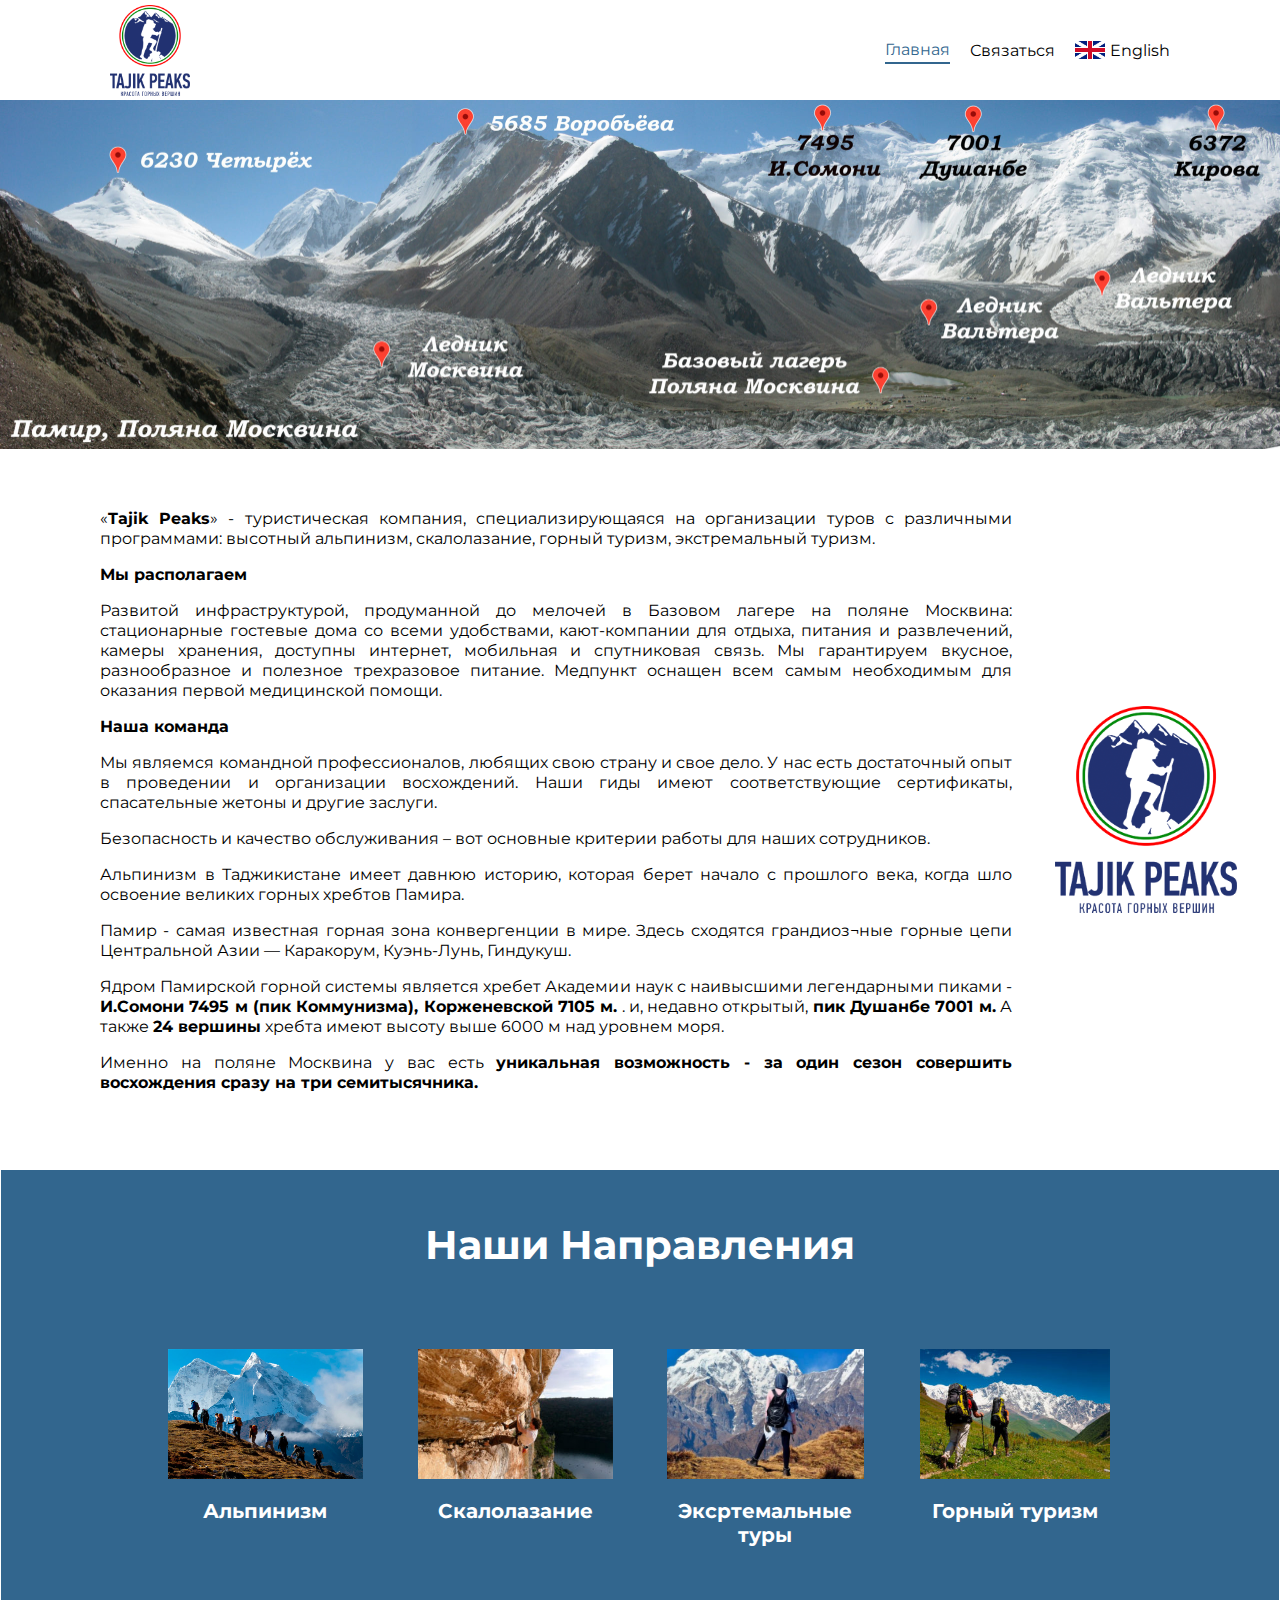
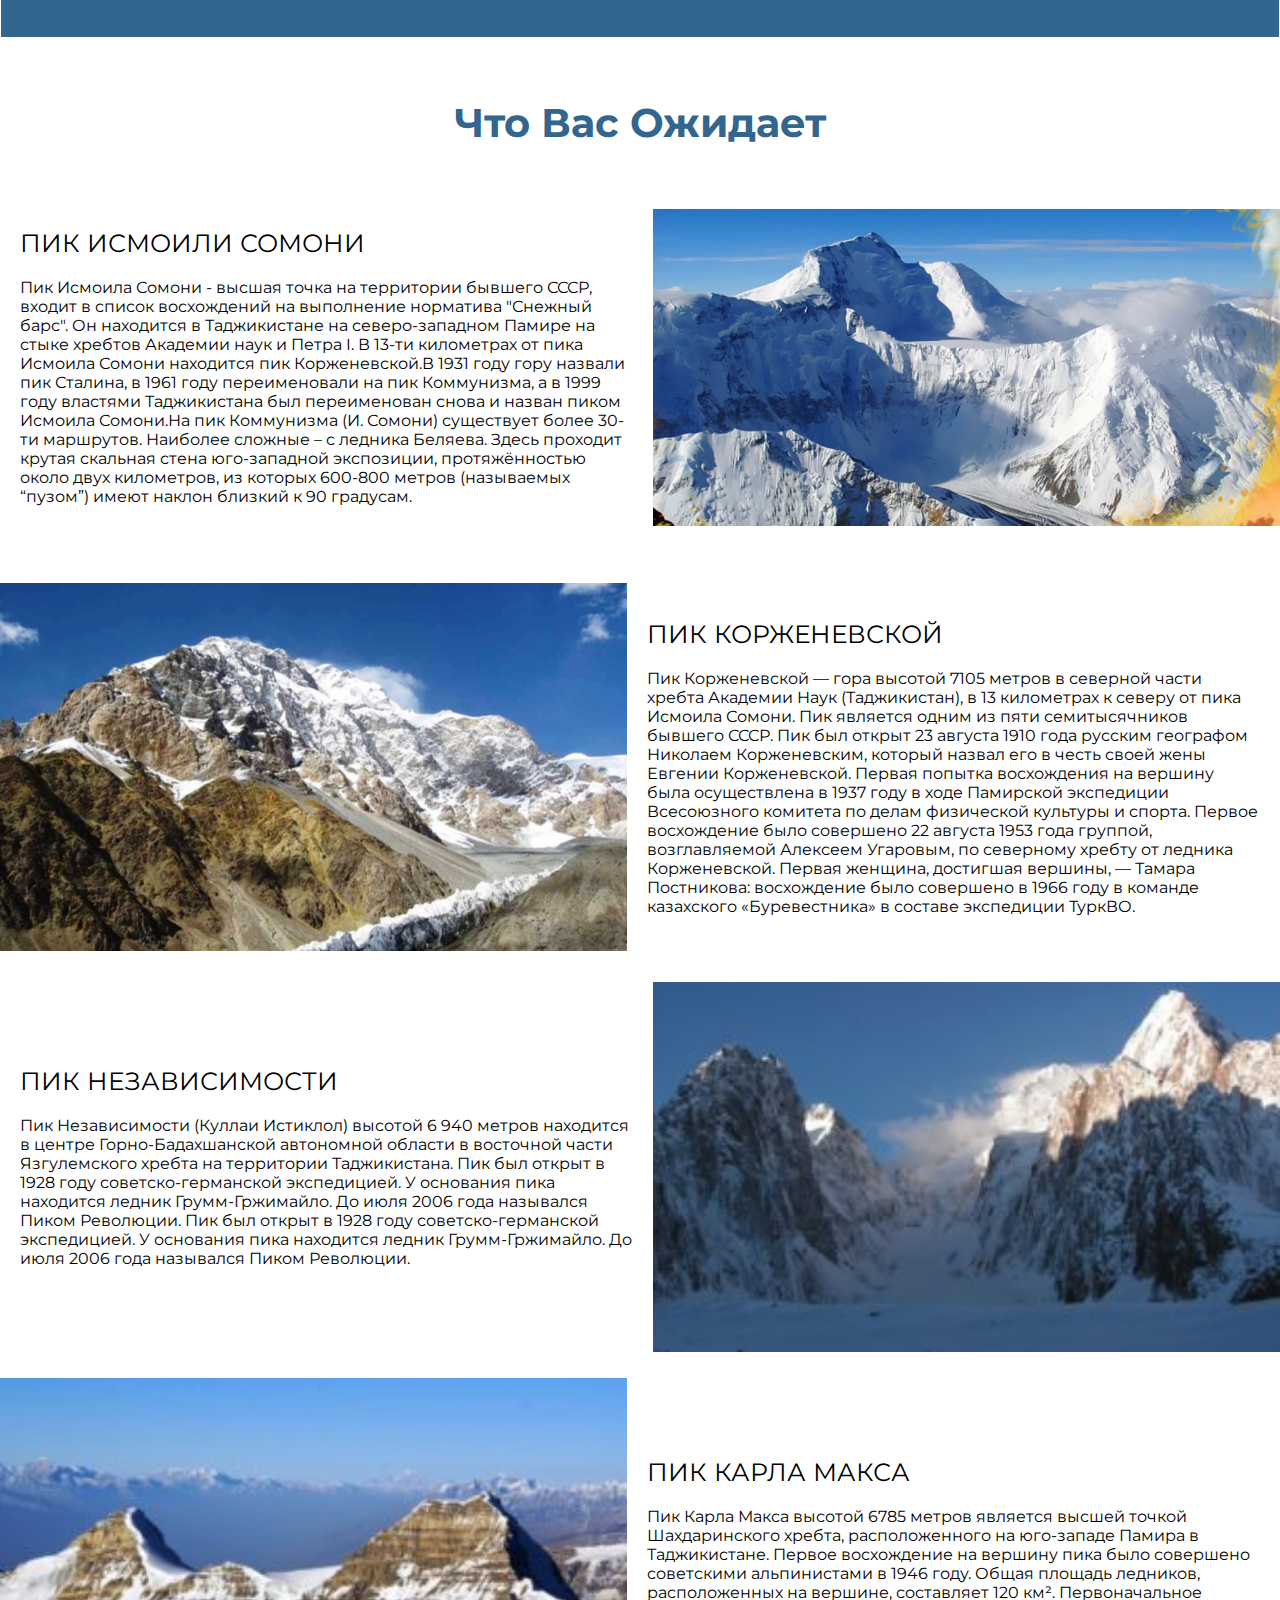
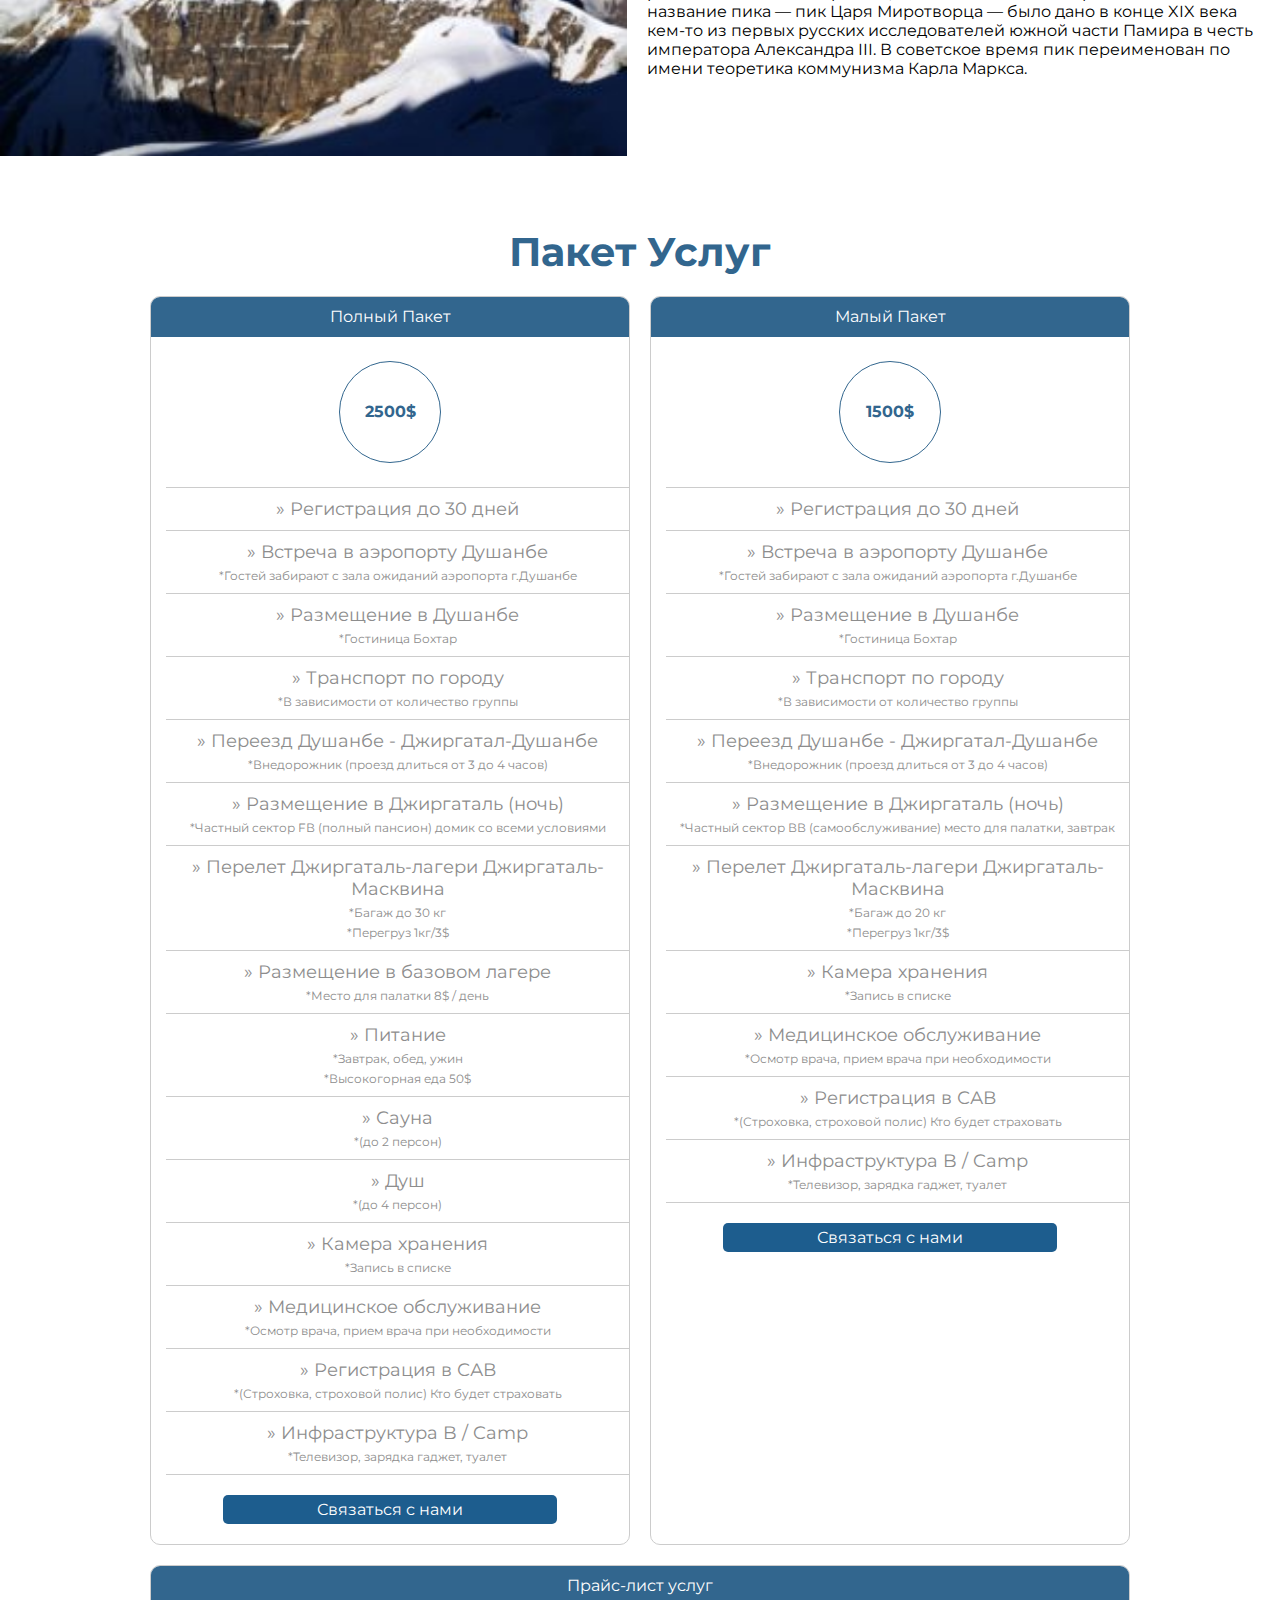
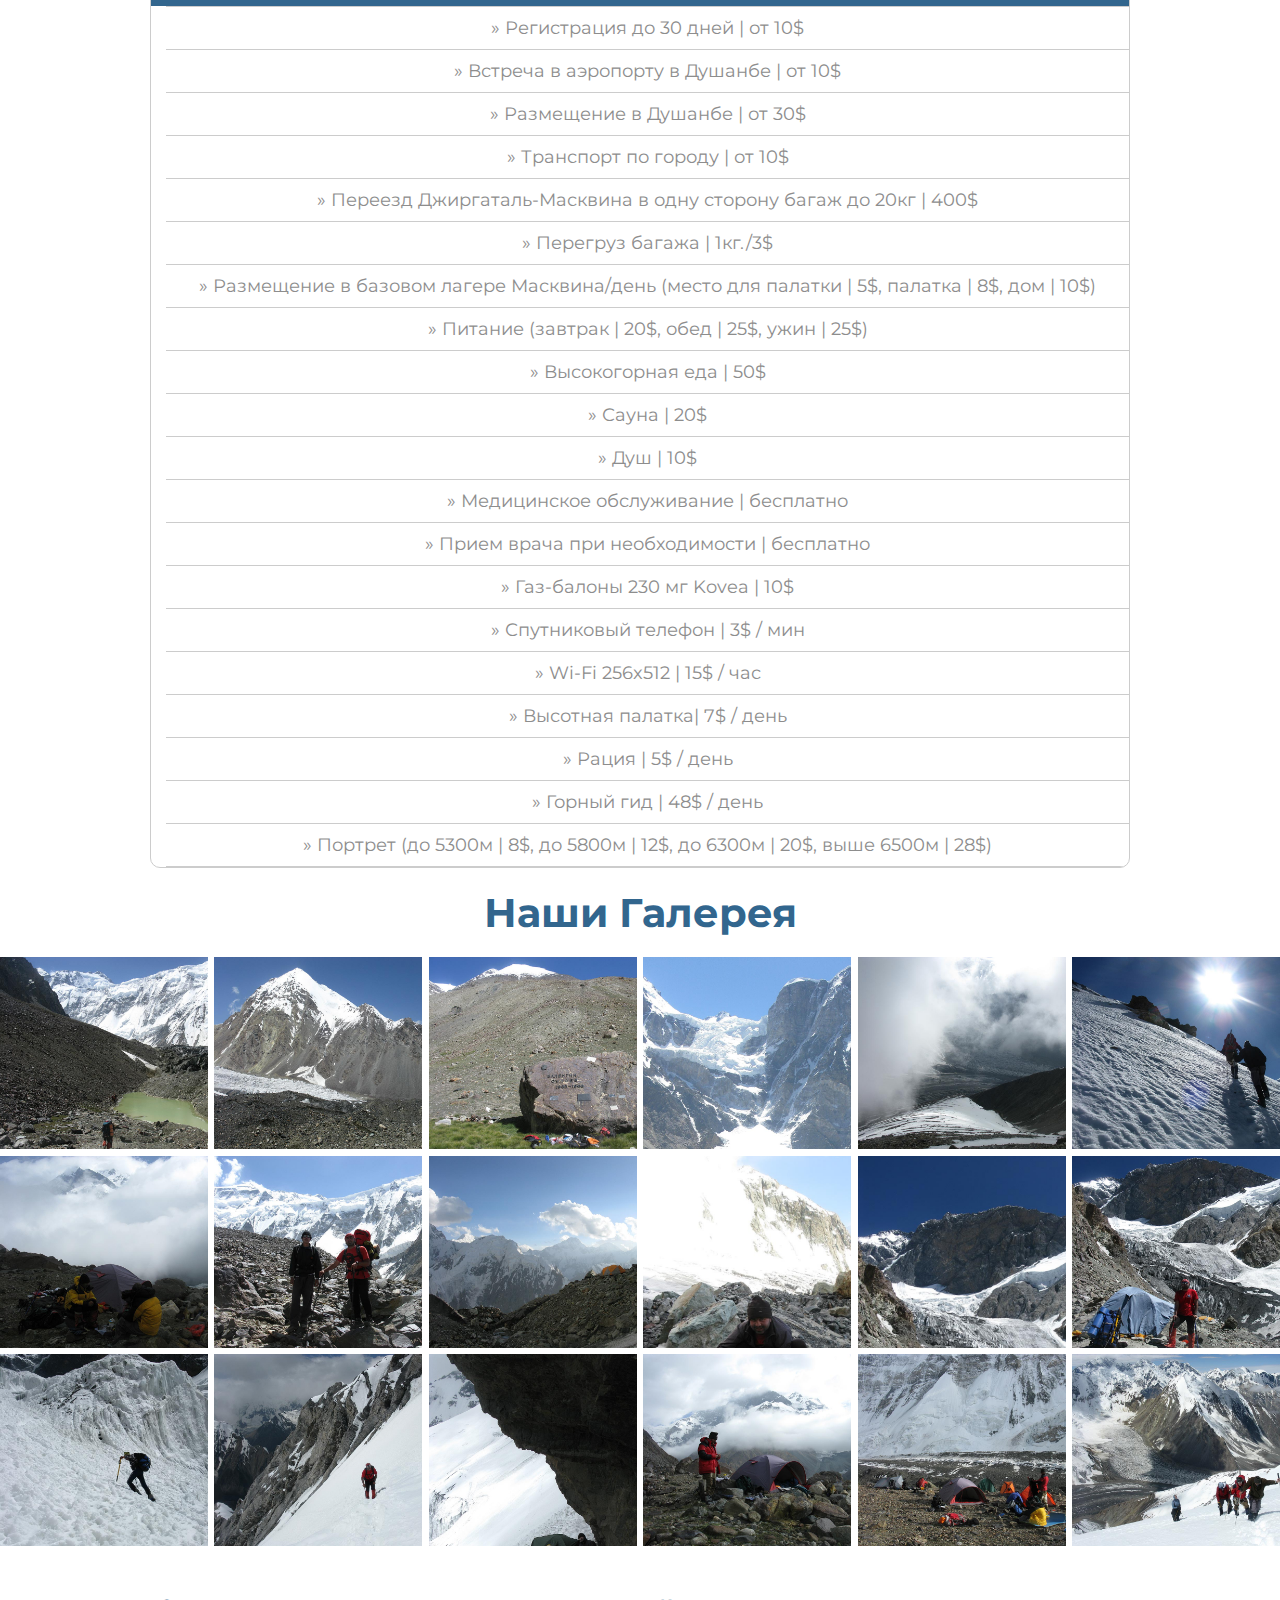
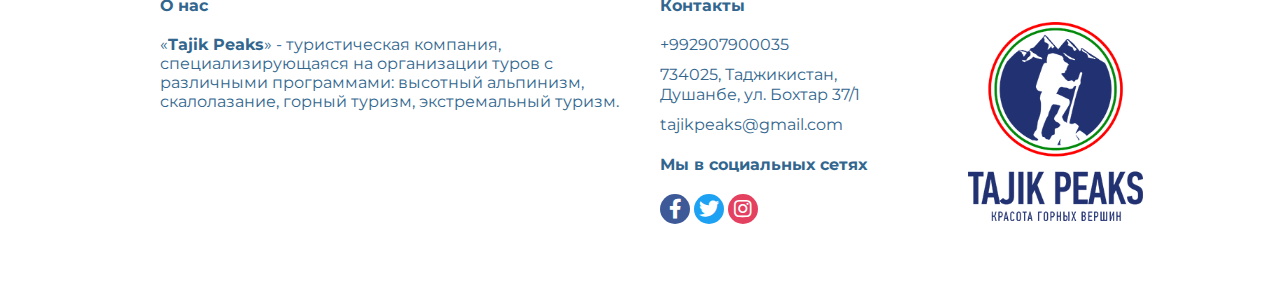
<file: index.html>
<!DOCTYPE html>
<html lang="en">
<head>
  <meta charset="UTF-8">
  <meta name="viewport" content="width=device-width, initial-scale=1.0">
  <title>Tajik Peaks</title>
  <link rel="stylesheet" href="./css/header.css">
  <link rel="stylesheet" href="./css/index.css">
  <link rel="stylesheet" href="./css/content.css">
  <link rel="stylesheet" href="./css/footer.css">
  <link rel="stylesheet" href="./css/view-images.css">
  <link rel="stylesheet" href="./font-awesome/css/all.css">
  <link rel="stylesheet" href="./font-awesome/css/fontawesome.css">
</head>
<body>
  <div id="header">
    <div class="top">
      <div id="logo"></div>
      <ul class="menu">
        <li class="menu__item active"><a href="index.html">Главная</a></li>
        <li class="menu__item"><a href="contact_ru.html">Связаться</a></li>
        <li class="menu__item lang"><a href="en.html"><span class="flag ru"></span>English</a></li>
      </ul>
    </div>

    <div class="bottom"></div>
  </div>


  <div id="content">
    <div class="content__block__1">
      <div class="block__1__text">
        «<b>Tajik Peaks</b>» - туристическая компания, специализирующаяся на организации туров с различными программами: высотный альпинизм, скалолазание, горный туризм, экстремальный туризм.
        <p class="block__1__header"><b>Мы располагаем</b></p>
        <p>Развитой инфраструктурой, продуманной до мелочей в Базовом лагере на поляне Москвина: стационарные гостевые дома со всеми удобствами, кают-компании для отдыха, питания и развлечений, камеры хранения, доступны интернет, мобильная и спутниковая связь. Мы гарантируем вкусное, разнообразное и полезное трехразовое питание. Медпункт оснащен всем самым необходимым для оказания первой медицинской помощи.</p>
        <p class="block__1__header"><b>Наша команда</b></p>
        <p>Мы являемся командной профессионалов, любящих свою страну и свое дело. У нас есть достаточный опыт в проведении и организации восхождений. Наши гиды имеют соответствующие сертификаты, спасательные жетоны и другие заслуги.</p>
        <p>Безопасность и качество обслуживания – вот основные критерии работы для наших сотрудников.</p>
        <p>Альпинизм в Таджикистане имеет давнюю историю, которая берет начало с прошлого века, когда шло освоение великих горных хребтов Памира.</p>
        <p>Памир  - самая известная горная зона конвергенции в мире. Здесь сходятся грандиоз¬ные горные цепи Центральной Азии — Каракорум, Куэнь-Лунь, Гиндукуш.</p>
        <p>Ядром Памирской горной системы является хребет Академии наук с наивысшими легендарными пиками - <b>И.Сомони 7495 м (пик Коммунизма),  Корженевской 7105 м.</b> . и, недавно открытый, <b>пик Душанбе 7001 м.</b> А также <b>24 вершины</b> хребта имеют высоту выше 6000 м над уровнем моря.</p>
        <p>Именно на поляне Москвина у вас есть <b>уникальная возможность - за один сезон совершить восхождения сразу на три семитысячника.</b></p>
      </div>
      <div class="content__logo"></div>
    </div>

    <div class="content__block__2">
      <div class="block__title">Наши Направления</div>
      <ul class="block__2__gallery">
        <li>
          <div class="gallery__img" style="background-image: url(./images/thumb1.jpg);"></div>
          <div class="gallery__name">Альпинизм</div>
        </li>
        <li>
          <div class="gallery__img" style="background-image: url(./images/thumb2.jpg);"></div>
          <div class="gallery__name">Скалолазание</div>
        </li>
        <li>
          <div class="gallery__img" style="background-image: url(./images/thumb3.jpg);"></div>
          <div class="gallery__name">Эксртемальные туры</div>
        </li>
        <li>
          <div class="gallery__img" style="background-image: url(./images/thumb4.jpg);"></div>
          <div class="gallery__name">Горный туризм</div>
        </li>
      </ul>
    </div>

    <div class="content__block__3">
      <div class="block__title">Что Вас Ожидает</div>

      <ul class="block__3__text">
        <li class="text__item">
          <div class="text__block">
            <div class="main_text">
              <div class="text__title">Пик Исмоили Сомони</div>
              Пик Исмоила Сомони - высшая точка на территории бывшего СССР, входит в список восхождений на выполнение норматива "Снежный барс". Он находится в Таджикистане на северо-западном Памире на стыке хребтов Академии наук и Петра I. В 13-ти километрах от пика Исмоила Сомони находится пик Корженевской.В 1931 году гору назвали пик Сталина, в 1961 году переименовали на пик Коммунизма, а в 1999 году властями Таджикистана был переименован снова и назван пиком Исмоила Сомони.На пик Коммунизма (И. Сомони) существует более 30-ти маршрутов. Наиболее сложные – с ледника Беляева. Здесь проходит крутая скальная стена юго-западной экспозиции, протяжённостью около двух километров, из которых 600-800 метров (называемых “пузом”) имеют наклон близкий к 90 градусам.
            </div>
          </div>

          <div class="peak-img" style="background-image: url(./images/peakIsmoiliSomoni.jpg)"></div>
        </li>

        <li class="text__item">
          <div class="peak-img" style="background-image: url(./images/peakKorjenevskoi-768x451.jpg)"></div>

          <div class="text__block">
            <div class="main_text">
              <div class="text__title">Пик Корженевской</div>
              Пик Корженевской — гора высотой 7105 метров в северной части хребта Академии Наук (Таджикистан), в 13 километрах к северу от пика Исмоила Сомони. Пик является одним из пяти семитысячников бывшего СССР. Пик был открыт 23 августа 1910 года русским географом Николаем Корженевским, который назвал его в честь своей жены Евгении Корженевской. Первая попытка восхождения на вершину была осуществлена в 1937 году в ходе Памирской экспедиции Всесоюзного комитета по делам физической культуры и спорта. Первое восхождение было совершено 22 августа 1953 года группой, возглавляемой Алексеем Угаровым, по северному хребту от ледника Корженевской. Первая женщина, достигшая вершины, — Тамара Постникова: восхождение было совершено в 1966 году в команде казахского «Буревестника» в составе экспедиции ТуркВО.
            </div>
          </div>
        </li>

        <li class="text__item">
          <div class="text__block">
            <div class="main_text">
              <div class="text__title">Пик Независимости</div>
              Пик Независимости (Куллаи Истиклол) высотой 6 940 метров находится в центре Горно-Бадахшанской автономной области в восточной части Язгулемского хребта на территории Таджикистана. Пик был открыт в 1928 году советско-германской экспедицией. У основания пика находится ледник Грумм-Гржимайло. До июля 2006 года назывался Пиком Революции. Пик был открыт в 1928 году советско-германской экспедицией. У основания пика находится ледник Грумм-Гржимайло. До июля 2006 года назывался Пиком Революции.
            </div>
          </div>

          <div class="peak-img" style="background-image: url(./images/peaknezavisimosti-300x177.jpg)"></div>
        </li>

        <li class="text__item">
          <div class="peak-img" style="background-image: url(./images/peakKarlaMarksa-300x181.jpg)"></div>

          <div class="text__block">
            <div class="main_text">
              <div class="text__title">Пик Карла Макса</div>
              Пик Карла Макса высотой 6785 метров является высшей точкой Шахдаринского хребта, расположенного на юго-западе Памира в Таджикистане. Первое восхождение на вершину пика было совершено советскими альпинистами в 1946 году. Общая площадь ледников, расположенных на вершине, составляет 120 км². Первоначальное название пика — пик Царя Миротворца — было дано в конце XIX века кем-то из первых русских исследователей южной части Памира в честь императора Александра III. В советское время пик переименован по имени теоретика коммунизма Карла Маркса.
            </div>
          </div>
        </li>

      </ul>
    </div>

    <div class="content__block__4">
      <div class="block__title">Пакет Услуг</div>

      <div class="package">
        <div class="package__itme">
          <div class="package__title">Полный Пакет</div>
          <div class="price">
            <div class="price__circle"><div>2500$</div></div>
          </div>

          <ul class="package__list">
            <li>Регистрация до 30 дней
            </li>
            <li>Встреча в аэропорту Душанбе
              <div>Гостей забирают с зала ожиданий аэропорта г.Душанбе</div>
            </li>
            <li>Размещение в Душанбе
              <div>Гостиница Бохтар</div>
            </li>
            <li>Транспорт по городу
              <div>В зависимости от количество группы</div>
            </li>
            <li>Переезд Душанбе - Джиргатал-Душанбе
              <div>Внедорожник (проезд длиться от 3 до 4 часов)</div>
            </li>
            <li>Размещение в Джиргаталь (ночь)
              <div>Частный сектор FВ (полный пансион) домик со всеми условиями</div>
            </li>
            <li>Перелет Джиргаталь-лагери Джиргаталь-Масквина
              <div>Багаж до 30 кг</div>
              <div>Перегруз 1кг/3$</div>
            </li>
            <li>Размещение в базовом лагере
              <div>Место для палатки 8$ / день</div>
            </li>
            <li>Питание
              <div>Завтрак, обед, ужин</div>
              <div>Высокогорная еда 50$</div>
            </li>
            <li>Сауна
              <div>(до 2 персон)</div>
            </li>
            <li>Душ
              <div>(до 4 персон)</div>
            </li>
            <li>Камера хранения
              <div>Запись в списке</div>
            </li>
            <li>Медицинское обслуживание
              <div>Осмотр врача, прием врача при необходимости</div>
            </li>
            <li>Регистрация в САВ
              <div>(Строховка, строховой полис) Кто будет страховать</div>
            </li>
            <li>Инфраструктура B / Camp
              <div>Телевизор, зарядка гаджет, туалет</div>
            </li>
          </ul>

          <a href="contact_ru.html"><div class="contact_us-link">Связаться с нами</div></a>
        </div>



        <div class="package__itme">
          <div class="package__title">Малый Пакет</div>
          <div class="price">
            <div class="price__circle"><div>1500$</div></div>
          </div>

          <ul class="package__list">
            <li>Регистрация до 30 дней
            </li>
            <li>Встреча в аэропорту Душанбе
              <div>Гостей забирают с зала ожиданий аэропорта г.Душанбе</div>
            </li>
            <li>Размещение в Душанбе
              <div>Гостиница Бохтар</div>
            </li>
            <li>Транспорт по городу
              <div>В зависимости от количество группы</div>
            </li>
            <li>Переезд Душанбе - Джиргатал-Душанбе
              <div>Внедорожник (проезд длиться от 3 до 4 часов)</div>
            </li>
            <li>Размещение в Джиргаталь (ночь)
              <div>Частный сектор ВВ (самообслуживание) место для палатки, завтрак</div>
            </li>
            <li>Перелет Джиргаталь-лагери Джиргаталь-Масквина
              <div>Багаж до 20 кг</div>
              <div>Перегруз 1кг/3$</div>
            </li>
            <li>Камера хранения
              <div>Запись в списке</div>
            </li>
            <li>Медицинское обслуживание
              <div>Осмотр врача, прием врача при необходимости</div>
            </li>
            <li>Регистрация в САВ
              <div>(Строховка, строховой полис) Кто будет страховать</div>
            </li>
            <li>Инфраструктура B / Camp
              <div>Телевизор, зарядка гаджет, туалет</div>
            </li>
          </ul>

          <a href="contact_ru.html"><div class="contact_us-link">Связаться с нами</div></a>
        </div>

        <div class="package__itme price__list">
          <div class="package__title ">Прайс-лист услуг</div>

          <ul class="package__list">
            <li>Регистрация до 30 дней | от 10$</li>
            <li>Встреча в аэропорту в Душанбе | от 10$</li>
            <li>Размещение в Душанбе | от 30$</li>
            <li>Транспорт по городу | от 10$</li>
            <li>Переезд Джиргаталь-Масквина в одну сторону багаж до 20кг | 400$</li>
            <li>Перегруз багажа | 1кг./3$</li>
            <li>Размещение в базовом лагере Масквина/день (место для палатки | 5$, палатка | 8$, дом | 10$)</li>
            <li>Питание (завтрак | 20$, обед | 25$, ужин | 25$)</li>
            <li>Высокогорная еда | 50$</li>
            <li>Сауна | 20$</li>
            <li>Душ | 10$</li>
            <li>Медицинское обслуживание | бесплатно</li>
            <li>Прием врача при необходимости | бесплатно</li>
            <li>Газ-балоны 230 мг Kovea | 10$</li>
            <li>Спутниковый телефон | 3$ / мин</li>
            <li>Wi-Fi 256x512 | 15$ / час</li>
            <li>Высотная палатка| 7$ / день</li>
            <li>Рация | 5$ / день</li>
            <li>Горный гид | 48$ / день</li>
            <li>Портрет (до 5300м | 8$, до 5800м | 12$, до 6300м | 20$, выше 6500м | 28$)</li>
          </ul>
        </div>
      </div>
    </div>

    <div class="content__block__5">
      <div class="block__title">Наши Галерея</div>

      <div id="img-list">
        <div><img class="img-list" src="./images/gallery/img (1).jpg"></div>
        <div><img class="img-list" src="./images/gallery/img (2).jpg"></div>
        <div><img class="img-list" src="./images/gallery/img (3).jpg"></div>
        <div><img class="img-list" src="./images/gallery/img (4).jpg"></div>
        <div><img class="img-list" src="./images/gallery/img (5).jpg"></div>
        <div><img class="img-list" src="./images/gallery/img (6).jpg"></div>
        <div><img class="img-list" src="./images/gallery/img (7).jpg"></div>
        <div><img class="img-list" src="./images/gallery/img (8).jpg"></div>
        <div><img class="img-list" src="./images/gallery/img (9).jpg"></div>
        <div><img class="img-list" src="./images/gallery/img (10).jpg"></div>
        <div><img class="img-list" src="./images/gallery/img (11).jpg"></div>
        <div><img class="img-list" src="./images/gallery/img (12).jpg"></div>
        <div><img class="img-list" src="./images/gallery/img (13).jpg"></div>
        <div><img class="img-list" src="./images/gallery/img (14).jpg"></div>
        <div><img class="img-list" src="./images/gallery/img (15).jpg"></div>
        <div><img class="img-list" src="./images/gallery/img (16).jpg"></div>
        <div><img class="img-list" src="./images/gallery/img (17).jpg"></div>
        <div><img class="img-list" src="./images/gallery/img (18).jpg"></div>
      </div>
    </div>

    <div id="footer">
      <div class="about">
        <div class="about__title"><b>О нас</b></div>
        <div class="about__text">
          «<b>Tajik Peaks</b>» - туристическая компания, специализирующаяся на организации туров с различными программами: высотный альпинизм, скалолазание, горный туризм, экстремальный туризм.
        </div>
      </div>

      <div class="contacts">
        <div class="contacts__title">Контакты</div>
        <ul class="contacts__list">
          <li>+992907900035</li>
          <li>734025, Таджикистан, Душанбе, ул. Бохтар 37/1</li>
          <li>tajikpeaks@gmail.com</li>
        </ul>

        <div class="social__title">Мы в социальных сетях</div>
        <div class="social">
          <span><a href=""><i class="fab fa-facebook-f"></a></i></span>
          <span><a href=""><i class="fab fa-twitter"></a></i></span>
          <span><a href=""><i class="fab fa-instagram"></a></i></span>
        </div>
      </div>
      <div class="footer__logo"></div>
    </div>
    



    <div id="img-place">
      <div class="exits">&#215;</div>
      <div class="slider-button slider-button-left"><div class="arrow-side left-side"></div></div>
      <div class="slider-button slider-button-right"><div class="arrow-side right-side"></div></div>

      <div class="choose-img-place">
        <img class="choose-img">
      </div>
    </div>
  </div>
  
  <script src="./js/view-pictures.js"></script>
</body>
</html>
</file>
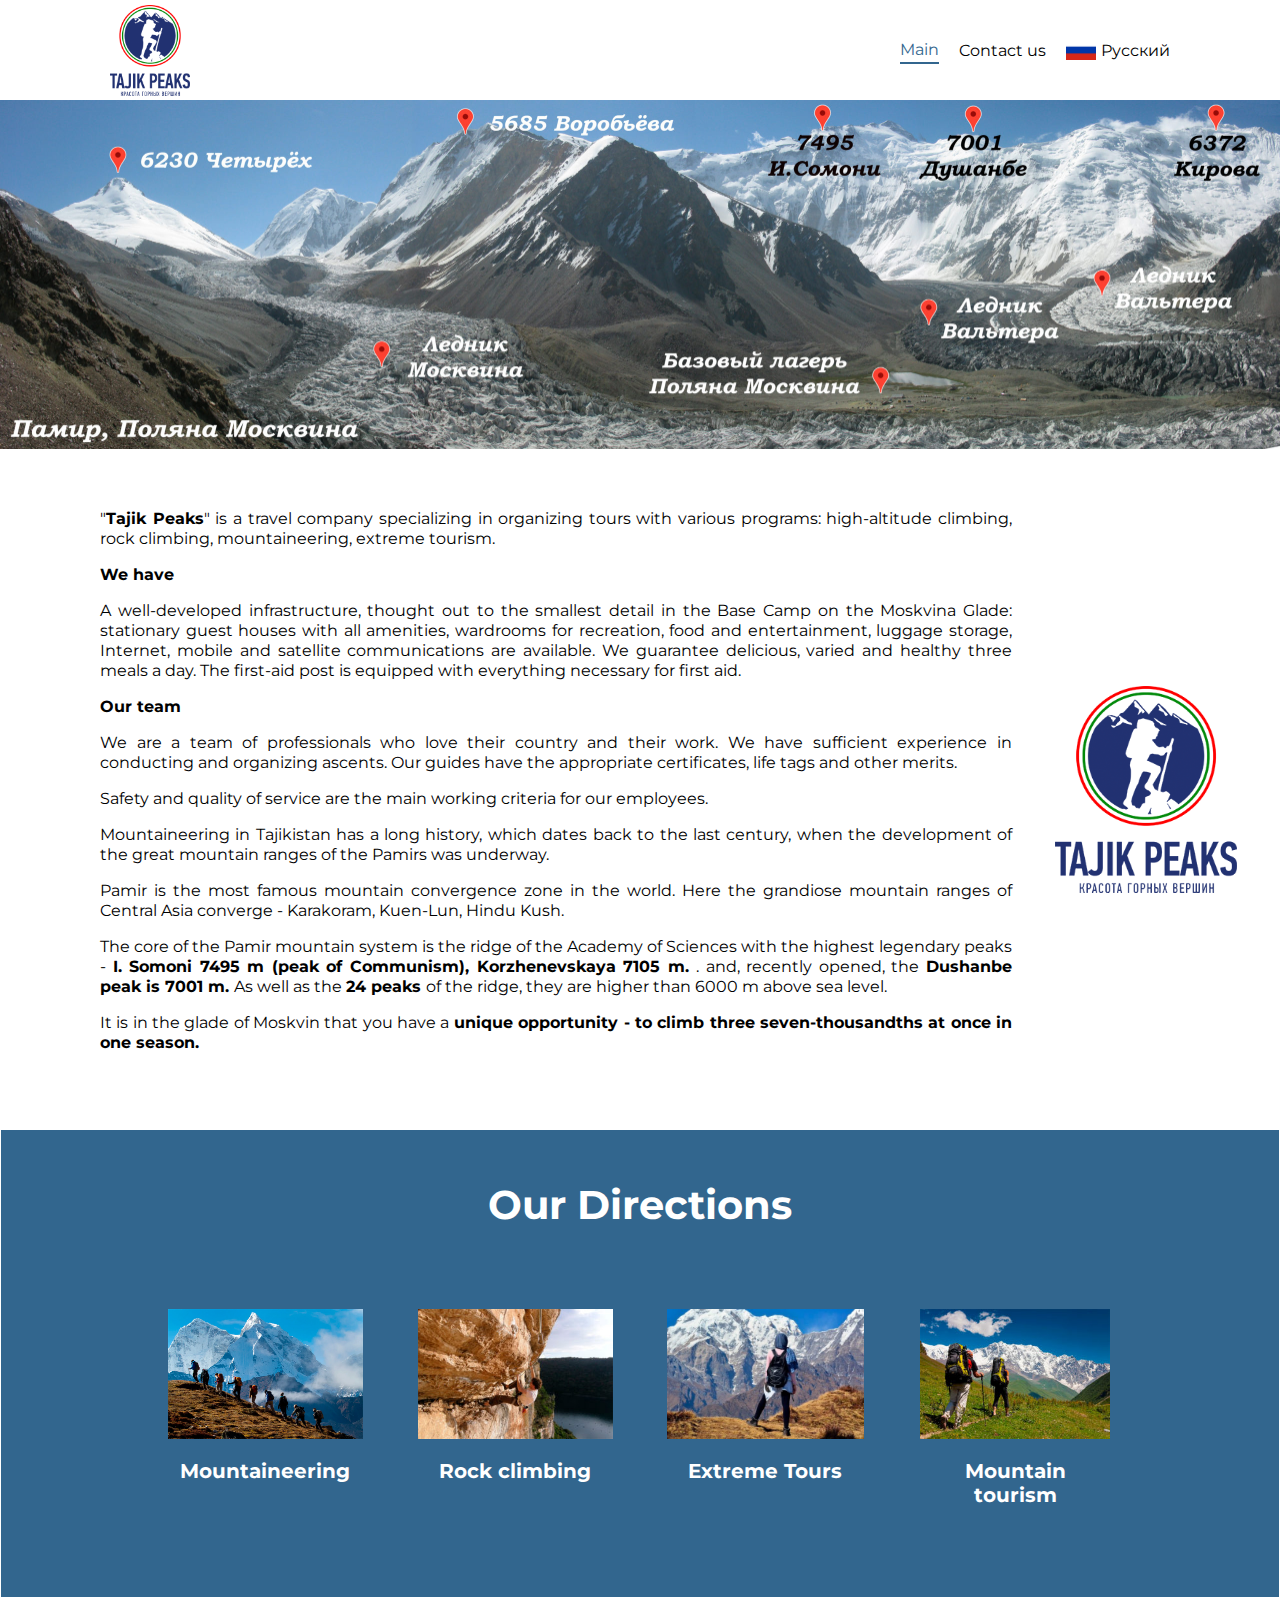
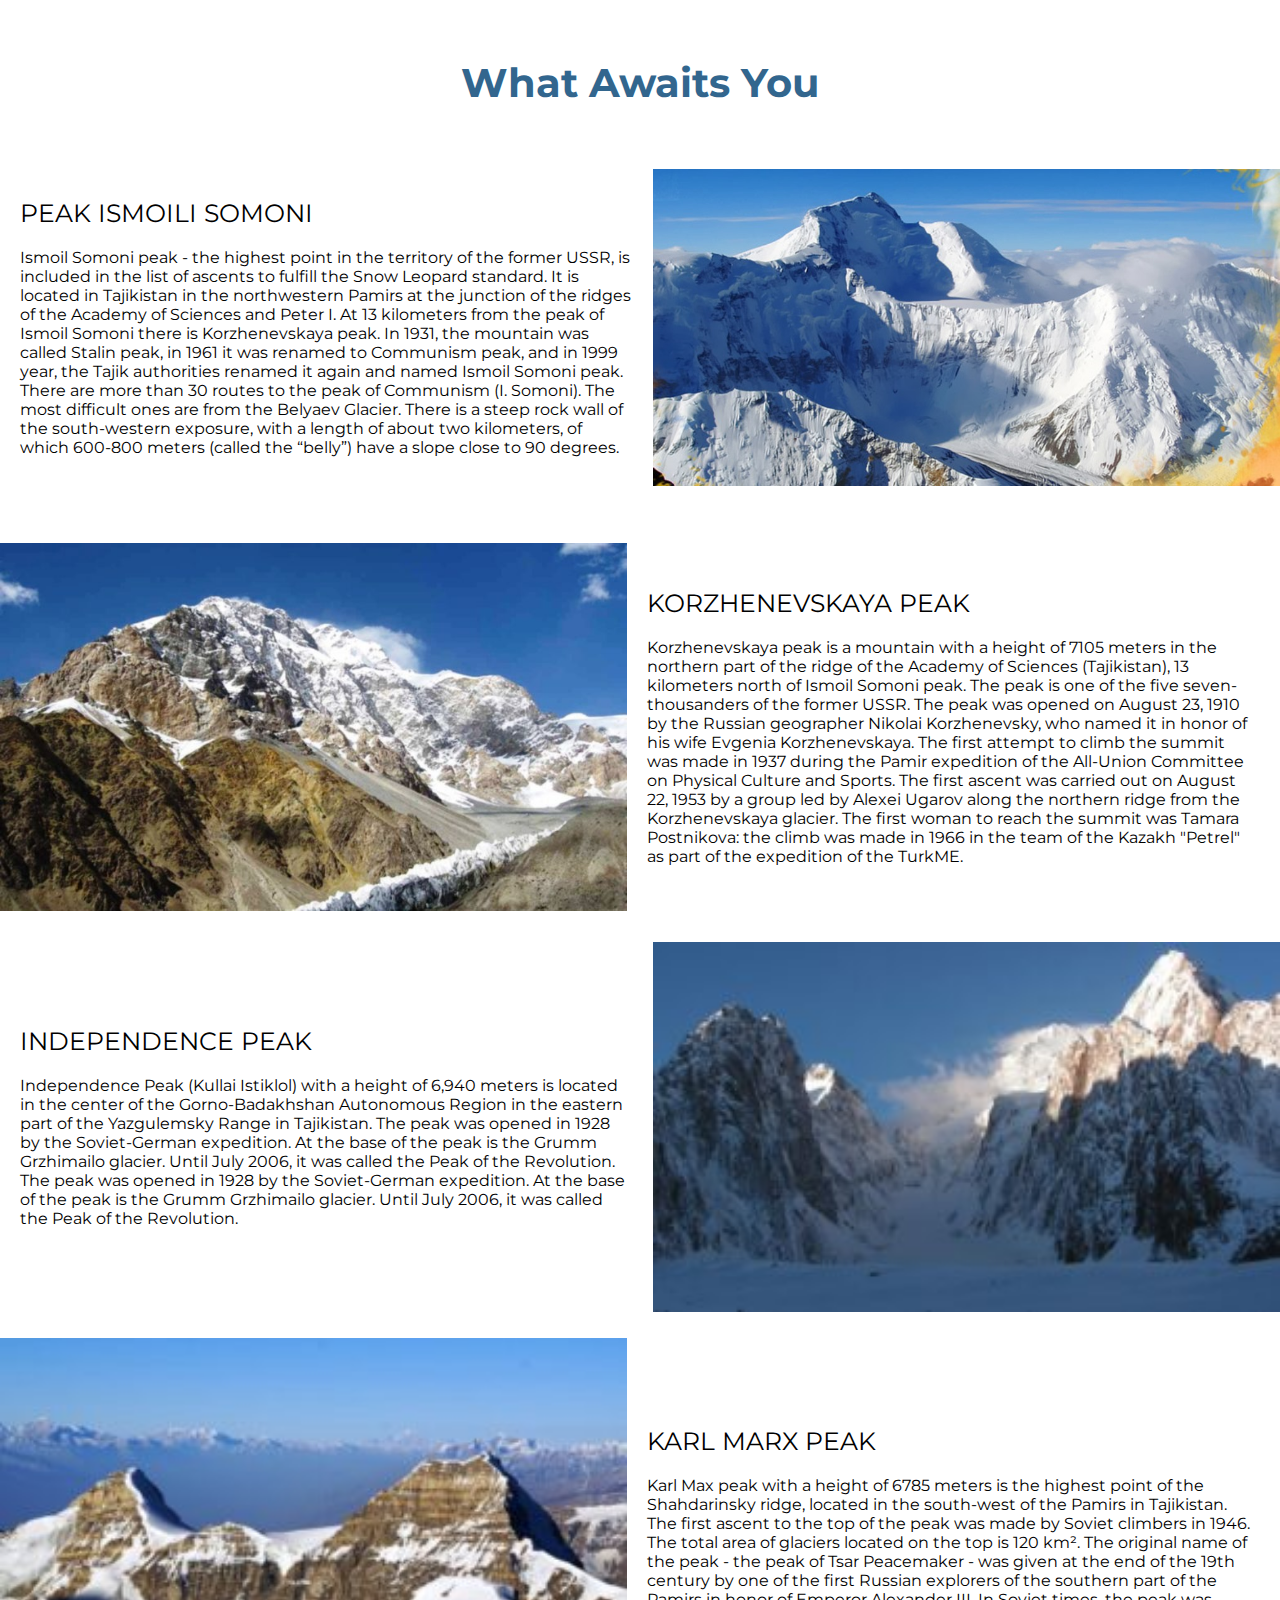
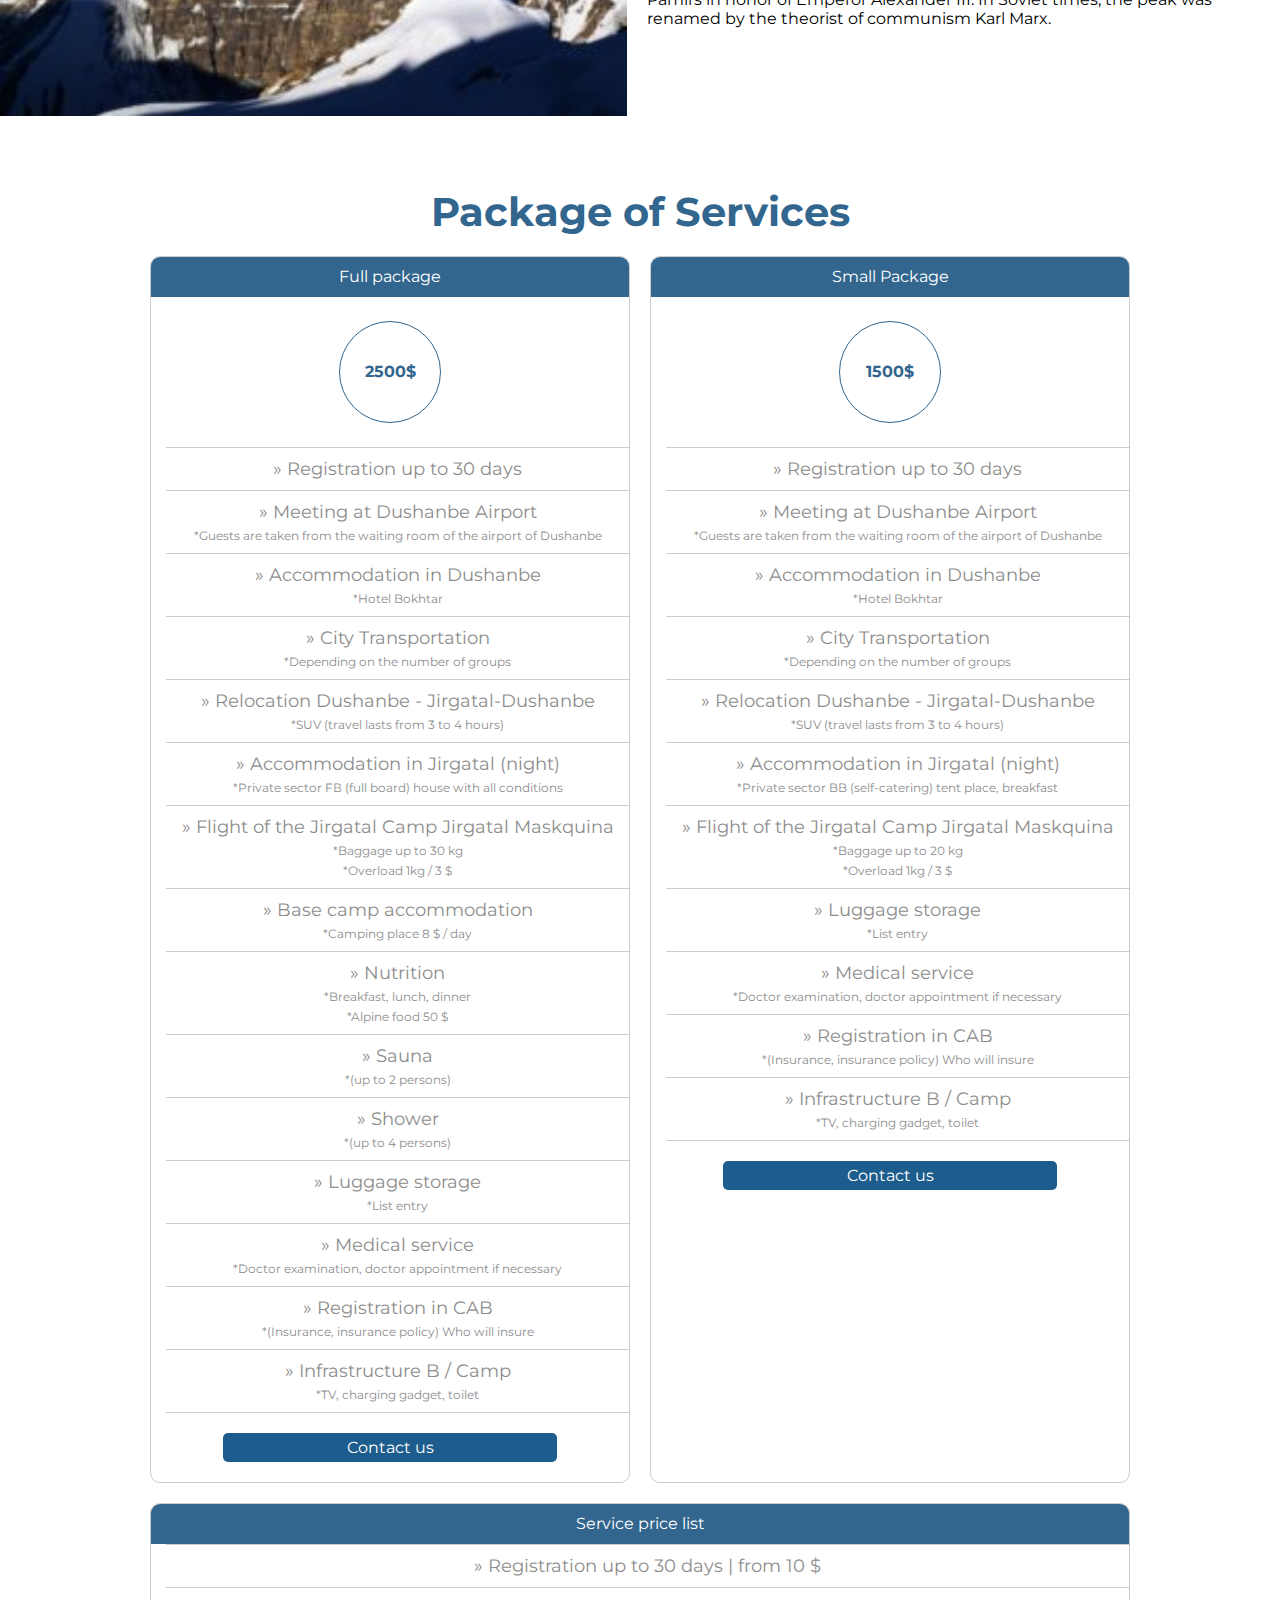
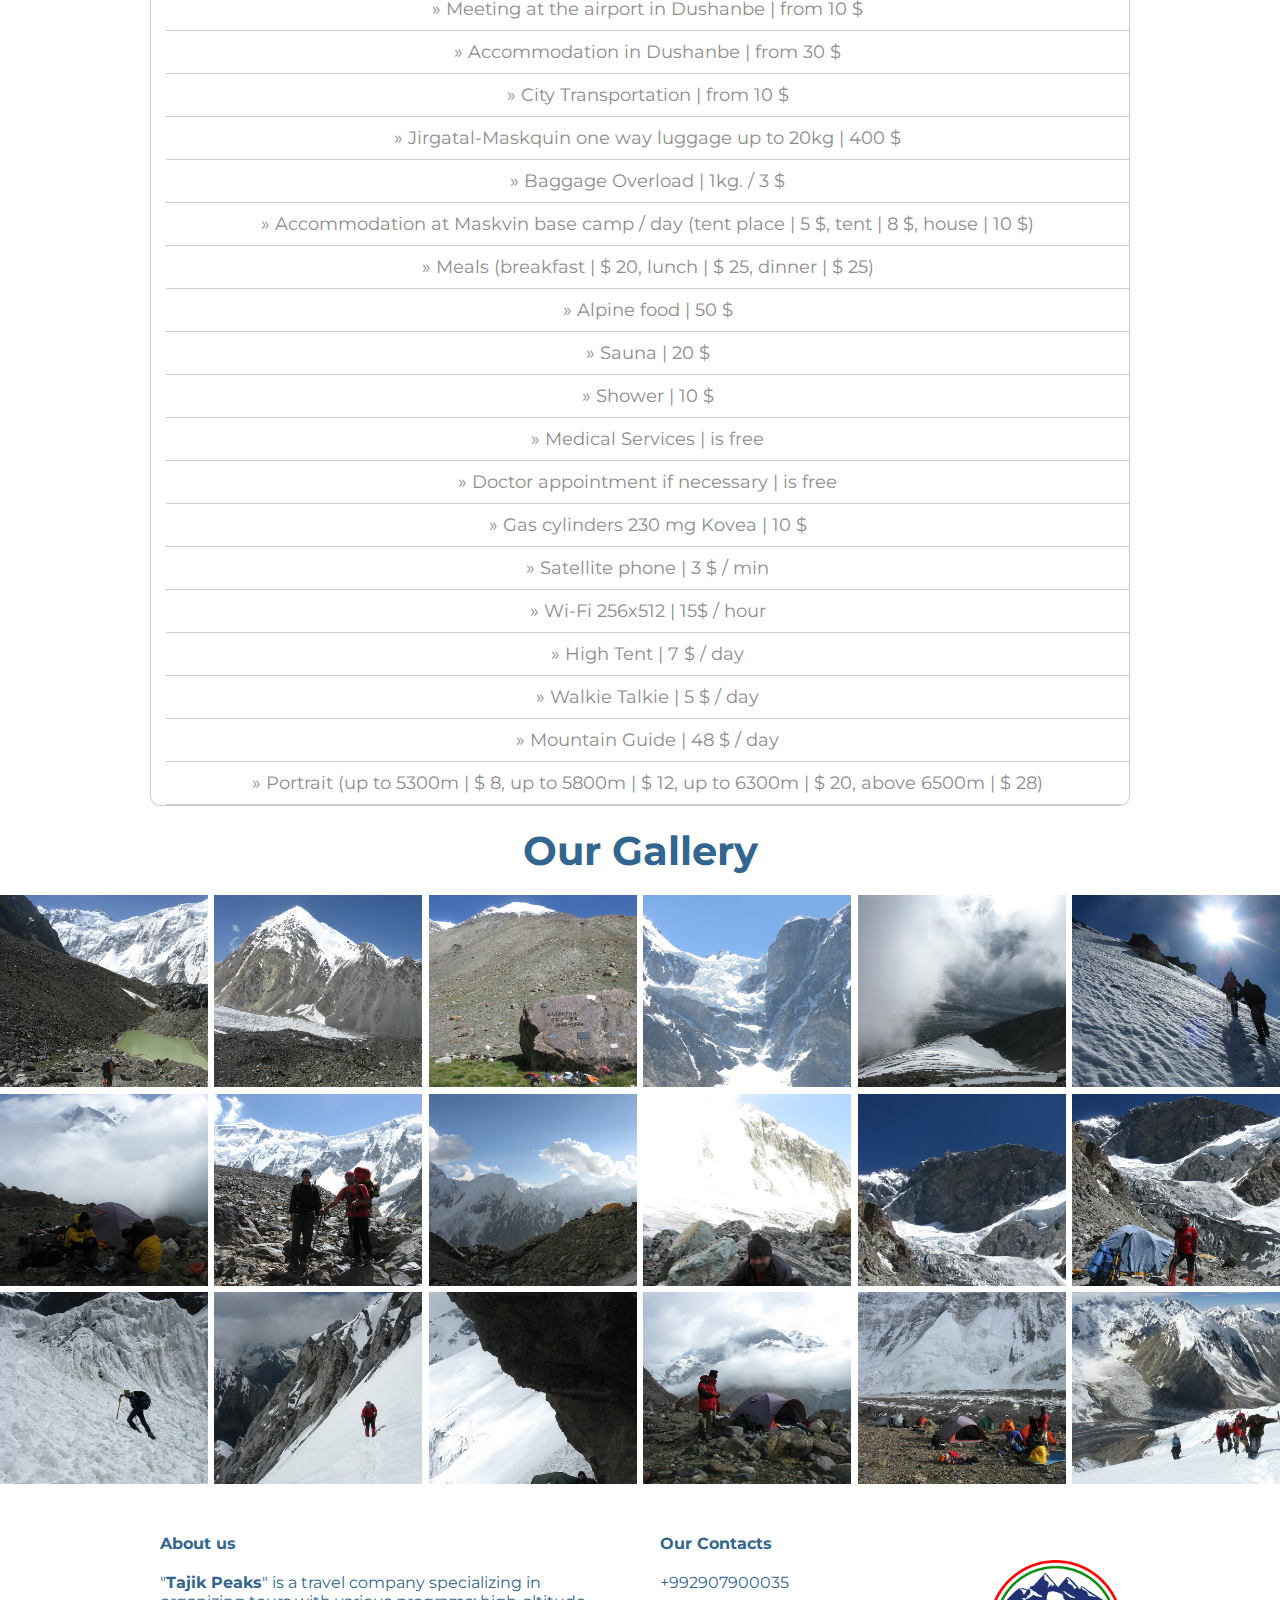
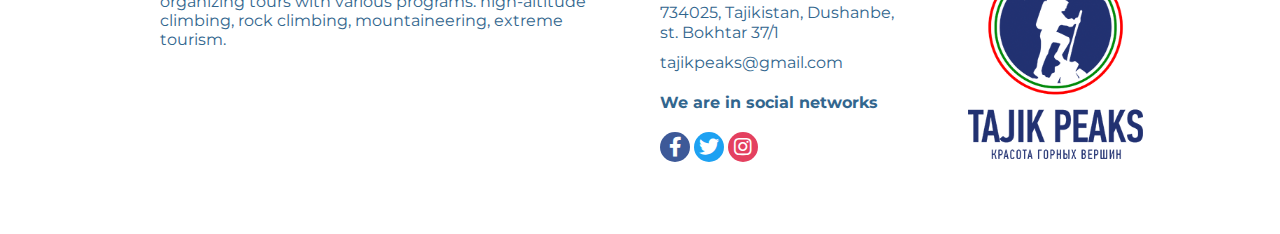
<file: en.html>
<!DOCTYPE html>
<html lang="en">
<head>
  <meta charset="UTF-8">
  <meta name="viewport" content="width=device-width, initial-scale=1.0">
  <title>Tajik Peaks</title>
  <link rel="stylesheet" href="./css/header.css">
  <link rel="stylesheet" href="./css/index.css">
  <link rel="stylesheet" href="./css/content.css">
  <link rel="stylesheet" href="./css/footer.css">
  <link rel="stylesheet" href="./css/view-images.css">
  <link rel="stylesheet" href="./font-awesome/css/all.css">
  <link rel="stylesheet" href="./font-awesome/css/fontawesome.css">
</head>
<body>
  <div id="header">
    <div class="top">
      <div id="logo"></div>
      <ul class="menu">
        <li class="menu__item active"><a href="en.html">Main</a></li>
        <li class="menu__item"><a href="contact_en.html">Contact us</a></li>
        <li class="menu__item lang"><a href="index.html"><span class="flag en"></span>Русский</a></li>
      </ul>
    </div>

    <div class="bottom"></div>
  </div>


  <div id="content">
    <div class="content__block__1">
      <div class="block__1__text">
        "<b>Tajik Peaks</b>" is a travel company specializing in organizing tours with various programs: high-altitude climbing, rock climbing, mountaineering, extreme tourism.
        <p class="block__1__header"><b>We have</b></p>
        <p>A well-developed infrastructure, thought out to the smallest detail in the Base Camp on the Moskvina Glade: stationary guest houses with all amenities, wardrooms for recreation, food and entertainment, luggage storage, Internet, mobile and satellite communications are available. We guarantee delicious, varied and healthy three meals a day. The first-aid post is equipped with everything necessary for first aid.</p>
        <p class="block__1__header"><b>Our team</b></p>
        <p>We are a team of professionals who love their country and their work. We have sufficient experience in conducting and organizing ascents. Our guides have the appropriate certificates, life tags and other merits.</p>
        <p>Safety and quality of service are the main working criteria for our employees.</p>
        <p>Mountaineering in Tajikistan has a long history, which dates back to the last century, when the development of the great mountain ranges of the Pamirs was underway.</p>
        <p>Pamir is the most famous mountain convergence zone in the world. Here the grandiose mountain ranges of Central Asia converge - Karakoram, Kuen-Lun, Hindu Kush.</p>
        <p>The core of the Pamir mountain system is the ridge of the Academy of Sciences with the highest legendary peaks - <b> I. Somoni 7495 m (peak of Communism), Korzhenevskaya 7105 m. </b>. and, recently opened, the <b> Dushanbe peak is 7001 m. </b> As well as the <b> 24 peaks </b> of the ridge, they are higher than 6000 m above sea level.</p>
        <p>It is in the glade of Moskvin that you have a <b> unique opportunity - to climb three seven-thousandths at once in one season.</b></p>
      </div>
      <div class="content__logo"></div>
    </div>

    <div class="content__block__2">
      <div class="block__title">Our Directions</div>
      <ul class="block__2__gallery">
        <li>
          <div class="gallery__img" style="background-image: url(./images/thumb1.jpg);"></div>
          <div class="gallery__name">Mountaineering</div>
        </li>
        <li>
          <div class="gallery__img" style="background-image: url(./images/thumb2.jpg);"></div>
          <div class="gallery__name">Rock climbing</div>
        </li>
        <li>
          <div class="gallery__img" style="background-image: url(./images/thumb3.jpg);"></div>
          <div class="gallery__name">Extreme Tours</div>
        </li>
        <li>
          <div class="gallery__img" style="background-image: url(./images/thumb4.jpg);"></div>
          <div class="gallery__name">Mountain tourism</div>
        </li>
      </ul>
    </div>

    <div class="content__block__3">
      <div class="block__title">What Awaits You</div>

      <ul class="block__3__text">
        <li class="text__item">
          <div class="text__block">
            <div class="main_text">
              <div class="text__title">Peak Ismoili Somoni</div>
              Ismoil Somoni peak - the highest point in the territory of the former USSR, is included in the list of ascents to fulfill the Snow Leopard standard. It is located in Tajikistan in the northwestern Pamirs at the junction of the ridges of the Academy of Sciences and Peter I. At 13 kilometers from the peak of Ismoil Somoni there is Korzhenevskaya peak. In 1931, the mountain was called Stalin peak, in 1961 it was renamed to Communism peak, and in 1999 year, the Tajik authorities renamed it again and named Ismoil Somoni peak. There are more than 30 routes to the peak of Communism (I. Somoni). The most difficult ones are from the Belyaev Glacier. There is a steep rock wall of the south-western exposure, with a length of about two kilometers, of which 600-800 meters (called the “belly”) have a slope close to 90 degrees.
            </div>
          </div>

          <div class="peak-img" style="background-image: url(./images/peakIsmoiliSomoni.jpg)"></div>
        </li>

        <li class="text__item">
          <div class="peak-img" style="background-image: url(./images/peakKorjenevskoi-768x451.jpg)"></div>

          <div class="text__block">
            <div class="main_text">
              <div class="text__title">Korzhenevskaya peak</div>
              Korzhenevskaya peak is a mountain with a height of 7105 meters in the northern part of the ridge of the Academy of Sciences (Tajikistan), 13 kilometers north of Ismoil Somoni peak. The peak is one of the five seven-thousanders of the former USSR. The peak was opened on August 23, 1910 by the Russian geographer Nikolai Korzhenevsky, who named it in honor of his wife Evgenia Korzhenevskaya. The first attempt to climb the summit was made in 1937 during the Pamir expedition of the All-Union Committee on Physical Culture and Sports. The first ascent was carried out on August 22, 1953 by a group led by Alexei Ugarov along the northern ridge from the Korzhenevskaya glacier. The first woman to reach the summit was Tamara Postnikova: the climb was made in 1966 in the team of the Kazakh "Petrel" as part of the expedition of the TurkME.
            </div>
          </div>
        </li>

        <li class="text__item">
          <div class="text__block">
            <div class="main_text">
              <div class="text__title">Independence Peak</div>
              Independence Peak (Kullai Istiklol) with a height of 6,940 meters is located in the center of the Gorno-Badakhshan Autonomous Region in the eastern part of the Yazgulemsky Range in Tajikistan. The peak was opened in 1928 by the Soviet-German expedition. At the base of the peak is the Grumm Grzhimailo glacier. Until July 2006, it was called the Peak of the Revolution. The peak was opened in 1928 by the Soviet-German expedition. At the base of the peak is the Grumm Grzhimailo glacier. Until July 2006, it was called the Peak of the Revolution.
            </div>
          </div>

          <div class="peak-img" style="background-image: url(./images/peaknezavisimosti-300x177.jpg)"></div>
        </li>

        <li class="text__item">
          <div class="peak-img" style="background-image: url(./images/peakKarlaMarksa-300x181.jpg)"></div>

          <div class="text__block">
            <div class="main_text">
              <div class="text__title">Karl Marx Peak</div>
              Karl Max peak with a height of 6785 meters is the highest point of the Shahdarinsky ridge, located in the south-west of the Pamirs in Tajikistan. The first ascent to the top of the peak was made by Soviet climbers in 1946. The total area of glaciers located on the top is 120 km². The original name of the peak - the peak of Tsar Peacemaker - was given at the end of the 19th century by one of the first Russian explorers of the southern part of the Pamirs in honor of Emperor Alexander III. In Soviet times, the peak was renamed by the theorist of communism Karl Marx.
            </div>
          </div>
        </li>

      </ul>
    </div>

    <div class="content__block__4">
      <div class="block__title">Package of Services</div>

      <div class="package">
        <div class="package__itme">
          <div class="package__title">Full package</div>
          <div class="price">
            <div class="price__circle"><div>2500$</div></div>
          </div>

          <ul class="package__list">
            <li>Registration up to 30 days
            </li>
            <li>Meeting at Dushanbe Airport
              <div>Guests are taken from the waiting room of the airport of Dushanbe</div>
            </li>
            <li>Accommodation in Dushanbe
              <div>Hotel Bokhtar</div>
            </li>
            <li>City Transportation
              <div>Depending on the number of groups</div>
            </li>
            <li>Relocation Dushanbe - Jirgatal-Dushanbe
              <div>SUV (travel lasts from 3 to 4 hours)</div>
            </li>
            <li>Accommodation in Jirgatal (night)
              <div>Private sector FВ (full board) house with all conditions</div>
            </li>
            <li>Flight of the Jirgatal Camp Jirgatal Maskquina
              <div>Baggage up to 30 kg</div>
              <div>Overload 1kg / 3 $</div>
            </li>
            <li>Base camp accommodation
              <div>Camping place 8 $ / day</div>
            </li>
            <li>Nutrition
              <div>Breakfast, lunch, dinner</div>
              <div>Alpine food 50 $</div>
            </li>
            <li>Sauna
              <div>(up to 2 persons)</div>
            </li>
            <li>Shower
              <div>(up to 4 persons)</div>
            </li>
            <li>Luggage storage
              <div>List entry</div>
            </li>
            <li>Medical service
              <div>Doctor examination, doctor appointment if necessary</div>
            </li>
            <li>Registration in CAB
              <div>(Insurance, insurance policy) Who will insure</div>
            </li>
            <li>Infrastructure B / Camp
              <div>TV, charging gadget, toilet</div>
            </li>
          </ul>

          <a href="contact_en.html"><div class="contact_us-link">Contact us</div></a>
        </div>



        <div class="package__itme">
          <div class="package__title">Small Package</div>
          <div class="price">
            <div class="price__circle"><div>1500$</div></div>
          </div>

          <ul class="package__list">
            <li>Registration up to 30 days
            </li>
            <li>Meeting at Dushanbe Airport
              <div>Guests are taken from the waiting room of the airport of Dushanbe</div>
            </li>
            <li>Accommodation in Dushanbe
              <div>Hotel Bokhtar</div>
            </li>
            <li>City Transportation
              <div>Depending on the number of groups</div>
            </li>
            <li>Relocation Dushanbe - Jirgatal-Dushanbe
              <div>SUV (travel lasts from 3 to 4 hours)</div>
            </li>
            <li>Accommodation in Jirgatal (night)
              <div>Private sector BB (self-catering) tent place, breakfast</div>
            </li>
            <li>Flight of the Jirgatal Camp Jirgatal Maskquina
              <div>Baggage up to 20 kg</div>
              <div>Overload 1kg / 3 $</div>
            </li>
            <li>Luggage storage
              <div>List entry</div>
            </li>
            <li>Medical service
              <div>Doctor examination, doctor appointment if necessary</div>
            </li>
            <li>Registration in CAB
              <div>(Insurance, insurance policy) Who will insure</div>
            </li>
            <li>Infrastructure B / Camp
              <div>TV, charging gadget, toilet</div>
            </li>
          </ul>

          <a href="contact_en.html"><div class="contact_us-link">Contact us</div></a>
        </div>

        <div class="package__itme price__list">
          <div class="package__title ">Service price list</div>

          <ul class="package__list">
            <li>Registration up to 30 days | from 10 $</li>
            <li>Meeting at the airport in Dushanbe | from 10 $</li>
            <li>Accommodation in Dushanbe | from 30 $</li>
            <li>City Transportation | from 10 $</li>
            <li>Jirgatal-Maskquin one way luggage up to 20kg | 400 $</li>
            <li>Baggage Overload | 1kg. / 3 $</li>
            <li>Accommodation at Maskvin base camp / day (tent place | 5 $, tent | 8 $, house | 10 $)</li>
            <li>Meals (breakfast | $ 20, lunch | $ 25, dinner | $ 25)</li>
            <li>Alpine food | 50 $</li>
            <li>Sauna | 20 $</li>
            <li>Shower | 10 $</li>
            <li>Medical Services | is free</li>
            <li>Doctor appointment if necessary | is free</li>
            <li>Gas cylinders 230 mg Kovea | 10 $</li>
            <li>Satellite phone | 3 $ / min</li>
            <li>Wi-Fi 256x512 | 15$ / hour</li>
            <li>High Tent | 7 $ / day</li>
            <li>Walkie Talkie | 5 $ / day</li>
            <li>Mountain Guide | 48 $ / day</li>
            <li>Portrait (up to 5300m | $ 8, up to 5800m | $ 12, up to 6300m | $ 20, above 6500m | $ 28)</li>
          </ul>
        </div>
      </div>
    </div>

    <div class="content__block__5">
      <div class="block__title">Our Gallery</div>

      <div id="img-list">
        <div><img class="img-list" src="./images/gallery/img (1).jpg"></div>
        <div><img class="img-list" src="./images/gallery/img (2).jpg"></div>
        <div><img class="img-list" src="./images/gallery/img (3).jpg"></div>
        <div><img class="img-list" src="./images/gallery/img (4).jpg"></div>
        <div><img class="img-list" src="./images/gallery/img (5).jpg"></div>
        <div><img class="img-list" src="./images/gallery/img (6).jpg"></div>
        <div><img class="img-list" src="./images/gallery/img (7).jpg"></div>
        <div><img class="img-list" src="./images/gallery/img (8).jpg"></div>
        <div><img class="img-list" src="./images/gallery/img (9).jpg"></div>
        <div><img class="img-list" src="./images/gallery/img (10).jpg"></div>
        <div><img class="img-list" src="./images/gallery/img (11).jpg"></div>
        <div><img class="img-list" src="./images/gallery/img (12).jpg"></div>
        <div><img class="img-list" src="./images/gallery/img (13).jpg"></div>
        <div><img class="img-list" src="./images/gallery/img (14).jpg"></div>
        <div><img class="img-list" src="./images/gallery/img (15).jpg"></div>
        <div><img class="img-list" src="./images/gallery/img (16).jpg"></div>
        <div><img class="img-list" src="./images/gallery/img (17).jpg"></div>
        <div><img class="img-list" src="./images/gallery/img (18).jpg"></div>
      </div>
    </div>

    <div id="footer">
      <div class="about">
        <div class="about__title"><b>About us</b></div>
        <div class="about__text">
          "<b>Tajik Peaks</b>" is a travel company specializing in organizing tours with various programs: high-altitude climbing, rock climbing, mountaineering, extreme tourism.
        </div>
      </div>

      <div class="contacts">
        <div class="contacts__title">Our Contacts</div>
        <ul class="contacts__list">
          <li>+992907900035</li>
          <li>734025, Tajikistan, Dushanbe, st. Bokhtar 37/1</li>
          <li>tajikpeaks@gmail.com</li>
        </ul>

        <div class="social__title">We are in social networks</div>
        <div class="social">
          <span><a href=""><i class="fab fa-facebook-f"></a></i></span>
          <span><a href=""><i class="fab fa-twitter"></a></i></span>
          <span><a href=""><i class="fab fa-instagram"></a></i></span>
        </div>
      </div>
      <div class="footer__logo"></div>
    </div>
    



    <div id="img-place">
      <div class="exits">&#215;</div>
      <div class="slider-button slider-button-left"><div class="arrow-side left-side"></div></div>
      <div class="slider-button slider-button-right"><div class="arrow-side right-side"></div></div>

      <div class="choose-img-place">
        <img class="choose-img">
      </div>
    </div>
  </div>
  
  <script src="./js/view-pictures.js"></script>
</body>
</html>
</file>
<file: css/header.css>
.top {
  display: flex;
}

.menu {
  display: flex;
  list-style-type: none;
  align-items: center;
  margin: 0;
  padding: 0;
}

.menu__item {
  margin: 0 10px;
  cursor: pointer;
  padding: 3px 0;
}

.menu__item.active {
  color: #32668e;
  border-bottom: 2px solid #32668e;
}

.bottom {
  height: 27.3vw;
  background: url(../images/header_bg.jpg);
  background-size: 100%;
}

#logo {
  background: url(../images/logo.png) center no-repeat;
  height: 100px;
  width: 100px;
  background-size: 80%;
}


.menu__item.lang a {
  display: flex;
  align-items: center;
}

.flag {
  display: inline-block;
  background-position: center;
  background-repeat: no-repeat;
  background-size: 100%;
  width: 30px;
  height: 25px;
  margin-right: 5px;
}

.flag.ru {
  background-image: url(../images/en.png);
}
.flag.en {
  background-image: url(../images/ru.png);
}



/* ------------ */
@media screen and (min-width: 992px) {
  .top {
    padding: 0 200px;
  }
}

@media screen and (min-width: 767px) {
  .top {
    justify-content: space-between;
    padding: 0 100px;
  }
}

@media screen and (max-width: 767px) {
  .top {
    flex-direction: column;
    padding: 0 50px;
  }

  #logo {
    width: 100%;
    background-size: contain;
    margin: 20px 0;
  }

  .menu {
    justify-content: center;
    margin-bottom: 20px;
  }
}

@media screen and (max-width: 550px) {
  .menu {
    justify-content: center;
    flex-direction: column;
  }

  .menu__item {
    margin: 5px 0;
  }
}
</file>
<file: css/index.css>
@import url('https://fonts.googleapis.com/css?family=Montserrat&display=swap');

body {
  margin: 0;
  padding: 0;
  font-family: 'Montserrat', sans-serif;
}

a {
  color: inherit;
  text-decoration: inherit;
}


/*
1200
992
767
550
*/
</file>
<file: css/content.css>
.content__logo {
  background: url(../images/logo.png) center no-repeat;
  background-size: 80%;
  min-height: 100px;
}

.block__title {
  text-align: center;
  font-size: 40px;
  margin: 20px 0;
  font-weight: bold;
  color: #32668e;
}

.block__1__text {
  padding: 40px 0;
  box-sizing: border-box;
  line-height: 20px;
  text-align: justify;
}

/* block 2 */
.content__block__2 {
  border: 1px solid;
  background: #32668e;
  padding: 30px;
  color: #fff;
  font-weight: bold;
  text-align: center;
}

.content__block__2 .block__title {
  color: #fff;
}


.block__2__gallery {
  list-style-type: none;
  margin: 0 auto;
  padding: 0;
}


.gallery__img {
  margin-bottom: 20px;
  background-repeat: no-repeat;
  background-size: contain;
  background-position: center;
}

.gallery__name {
  font-size: 20px;
  padding: 0 10px;
  box-sizing: border-box;
}

/* block 3 */
.content__block__3 {
  padding: 40px 0;
}

.block__3__text {
  list-style-type: none;
  margin: 0;
  padding: 0;
}

.text__block {
  position: relative;
}

.main_text {
  padding: 0 20px;
  box-sizing: border-box;
}

.block__3__text .text__title {
  font-size: 25px;
  text-transform: uppercase;
  margin-bottom: 20px;
}

.peak-img {
  background-size: 100%;
  background-repeat: no-repeat;
  background-position: center;
}



/* block 4 */
.content__block__4 .package {
  display: grid;
  grid-gap: 20px;
}

.package__itme {
  border-radius: 10px;
  overflow: hidden;
  border: 1px solid #ccc;
}

.package__title {
  background: #32668e;
  height: 40px;
  line-height: 40px;
  text-align: center;
  color: #fff;
}

.price {
  height: 150px;
  position: relative;

  display: flex;
  justify-content: center;
  align-items: center;
}

.price__circle {
  width: 100px;
  height: 100px;
  position: absolute;
  border-radius: 100px;
  text-align: center;
  line-height: 100px;
  border: 1px solid;
  color: #32668e;
  font-weight: bold;
}

.package__itme .price__circle div {
  transition: .5s;
}

.package__itme:hover .price__circle div {
  transform: rotate(360deg);
}

.package__list {
  list-style-type: none;
  margin: 0;
  padding: 0;
}

.package__list li {
  border-bottom: 1px solid #ccc;
  color: #8d8d8d;
  padding: 10px;
  text-align: center;
  margin-left: 15px;
  transition: transform .5s;

  font-size: 18px;
}

.package__list li:nth-child(1) {
  border-top: 1px solid #ccc;
}

.package__list li::before {
  content: '» ';
}

.package__list li:hover {
  transform: translateX(10px);
}

.package__list li div {
  font-size: 12px;
  margin-top: 5px;
}
.package__list li div::before {
  content: '*';
}



.contact_us-link {
  margin: 20px auto;
  width: 70%;
  padding: 5px;
  box-sizing: border-box;
  border-radius: 5px;
  text-align: center;
  background: #1d5d8e;
  color: #fff;
  text-decoration: none;
  transition: background-color .5s;
}

.contact_us-link:hover {
  background-color: #277dbe;
}




/* gallery */
#img-list {
  display: grid;
  grid-gap: .5vw;
}

#img-list > div {
  overflow: hidden;
  cursor: pointer;
}

#img-list img {
  width: 125%;
}





/* contact page */
#contact-page {
  border-bottom: 1px solid #ccc;
  border-top: 1px solid #ccc;
}

#contact__form {
  display: grid;
  grid-gap: 20px;
  padding: 50px;
}

#contact__form label, #contact__form input {
  width: 100%;
}

#contact__form textarea, #contact__form input  {
  width: 100%;
  resize: none;
  padding: 10px;
  border-radius: 5px;
  border: 1px solid #ccc;
  box-sizing: border-box;
  outline: none;
}

#contact__form textarea  {
  height: 150px;
}

#contact__form label div {
  margin-bottom: 10px;
}

#contact__form label span {
  color: red;
}

input[type="submit"] {
  width: 70px !important;
  height: 40px;
  border: none;
  font-weight: bold;
  background: none;
}
input[type="date"] {
  width: 50% !important;
}

/* ----------------------- */
@media screen and (min-width: 1030px) {
  .block__2__gallery {
    display: grid;
    grid-template-columns: repeat(4, 200px);
    grid-gap: 50px;
    width: 950px;
    padding: 60px 0;
  }

  .gallery__img {
    height: 130px;
    width: 200px;
  }
  
  .gallery__name {
    width: 200px;
  }
}

@media screen and (min-width: 992px) and (max-width: 1030px) {
  .block__2__gallery {
    display: grid;
    grid-template-columns: repeat(4, 1fr);
    width: 90vw;
    padding: 30px 0;
  }

  .gallery__img {
    height: 13vw;
    width: 20vw;
  }
  
  .gallery__name {
    width: 20vw;
  }
}


@media screen and (min-width: 550px) and (max-width: 992px) {
  .block__2__gallery {
    display: grid;
    grid-template-columns: repeat(2, 1fr);
    width: 90vw;
    padding: 30px 0;
  }

  .block__2__gallery li {
    margin-bottom: 30px;
  }

  .content__block__4 .package {
    padding: 0 50px;
  }

  .gallery__img {
    height: 25vw;
    width: 100%;
  }
  
  .gallery__name {
    width: 100%;
  }
}

@media screen and (min-width: 767px) {
  .content__block__1 {
    display: grid;
    grid-template-columns: 4fr 1fr;
    grid-gap: 20px;
    margin: 20px 20px 20px 100px;
  }
}

@media screen and (min-width: 992px) {
  .text__item {
    height: 400px;
  }

  .content__block__4 .package {
    padding: 0 150px;
  }
}

@media screen and (min-width: 767px) {
  .main_text {
    position: absolute;
    top: 50%;
    transform: translateY(-50%);
  }

  .text__item {
    display: grid;
    grid-template-columns: 1.02fr .98fr;
  }
  
  .text__item:nth-child(2n) {
    grid-template-columns: .98fr 1.02fr;
  }
}

@media screen and (max-width: 767px) {
  .main_text {
    padding: 20px;
  }

  .peak-img {
    height: 50vw;
  }

  .text__item {
    display: flex;
    flex-direction: column-reverse;
  }

  .text__item:nth-child(2n) {
    display: flex;
    flex-direction: column;
  }

  .content__block__1 {
    margin: 20px;
  }

  .content__logo {
    display: none;
  }

  .package__list li {
    font-size: 15px;
  }

  .package__list li div {
    font-size: 10px;
  }
}

@media screen and (min-width: 767px) and (max-width: 992px) {
  .text__item {
    height: 500px;
  }
}

@media screen and (min-width: 550px) {
  .content__block__4 .package {
    grid-template-columns: repeat(2, 1fr);
  }

  .price__list {
    grid-column: 1/3;
  }

  #img-list {
    grid-template-columns: repeat(6, 1fr);
    grid-gap: .5vw;
  }

  #img-list > div {
    height: 15vw;
  }
}

@media screen and (max-width: 550px) {
  .block__title {
    font-size: 30px;
  }

  .block__2__gallery {
    display: flex;
    flex-direction: column;
    padding: 30px 0;
  }

  .block__2__gallery li {
    margin-bottom: 50px;
  }

  .block__3__text .text__title {
    font-size: 20px;
  }

  .content__block__4 .package {
    grid-template-columns: repeat(1, 1fr);
    padding: 10px;
  }

  .gallery__img {
    height: 50vw;
    width: 100%;
  }
  
  .gallery__name {
    width: 100%;
  }

  #img-list {
    grid-template-columns: repeat(3, 1fr);
    grid-gap: 1vw;
  }

  #img-list > div {
    height: 30vw;
  }
}
</file>
<file: css/footer.css>
#footer {
  height: 250px;
  /* width: 1000px; */
  margin: auto;
  display: grid;
  /* grid-template-columns: 1.4fr .6fr; */
  grid-gap: 20px;
  color: #32668e;
  padding: 50px 0;
}


.footer__logo {
  background: url(../images/logo.png) center no-repeat;
  background-size: 70%;
}

.social__title, .contacts__title {
  margin-bottom: 20px;
  font-weight: bold;
}

.contacts__list {
  list-style-type: none;
  margin: 20px 0;
  line-height: 20px;
  padding: 0;
}

.contacts__list li {
  margin-bottom: 10px;
}

.fab {
    width: 30px !important;
    height: 30px !important;
    border-radius: 20px !important;
    line-height: 30px !important;
    text-align: center !important;
    font-size: 20px !important;
    color: #fff !important;
}
.fa-facebook-f {
  background: #3d5998;
}
.fa-twitter {
  background: #1da1f2;
}
.fa-instagram {
  background: #e4405f;
}

.fab:hover {
  opacity: .7;
}

.about__title {
  margin-bottom: 20px;
}

.about {
  padding: 0 20px;
  box-sizing: border-box;
}


/* ------------ */
@media screen and (min-width: 1030px) {
  #footer {
    width: 1000px;
    grid-template-columns: 500px 250px 250px;
  }
}

@media screen and (min-width: 550px) and (max-width: 1030px) {
  #footer {
    grid-template-columns: 1.4fr .6fr;
  }

  .footer__logo {
    height: 200px;
    background-size: contain;
    grid-column: 1/3;
  }
}

@media screen and (min-width: 550px) {
}

@media screen and (max-width: 550px) {
  #footer {
    grid-template-columns: 1fr;
    grid-gap: 50px;
  }

  .contacts {
    padding: 0 20px;
  }

  .footer__logo {
    height: 150px;
    background-size: auto 90%;
  }
}
</file>
<file: css/view-images.css>
body.view-img {
  overflow: hidden;
}

body.view-img #img-place {
  display: block;
}

#img-place {
  position: fixed;
  top: 0vw;
  left: 0vw;
  display: none;
  background: rgba(0, 0, 0, .8);
  color: #ffffff;
  width: 100vw;
  height: 100vh;
  user-select: none;
  z-index: 1;
}

.choose-img-place {
  position: absolute;
  top: 50%;
  left: 50%;
  transform: translate(-50%, -50%);
  width: 70vw;
  height: 90vh;
  margin: auto;
  overflow: hidden;
  display: flex;
  align-items: center;
}

.choose-img-place img {
  width: 100%;
}

.exits {
  position: absolute;
  text-align: center;
  cursor: pointer;
  overflow: hidden;
}

.slider-button {
  position: absolute;
  top: 50%;
  transform: translateY(-50%);
  text-align: center;
  background: #ffffff;
  border-radius: 5vw;
  box-sizing: border-box;
  opacity: .5;
  cursor: pointer;
}

.arrow-side {
  position: absolute;
}

.slider-button:active {
  opacity: .8;
}

.left-side {
  top: 50%;
  left: 55%;
  color: black;
  transform: translate(-50%, -50%) rotate(-45deg);
}

.right-side {
  top: 50%;
  left: 45%;
  color: black;
  transform: translate(-50%, -50%) rotate(135deg);
}


@media screen and (min-width: 1200px) {
  .exits {
    top: 1vw;
    right: 1vw;
    font-size: 2.5vw;
    line-height: 1.7vw;
    width: 1.7vw;
    height: 1.7vw;
  }

  .slider-button {
    width: 2.3vw;
    height: 2.3vw;
  }

  .slider-button-left {
    left: 1vw;
  }

  .slider-button-right {
    right: 1vw;
  }

  .arrow-side {
    border-left: .2vw solid;
    border-top: .2vw solid;
    height: .6vw;
    width: .6vw;
  }
}

@media screen and (min-width: 768px) and (max-width: 1200px) {
  .exits {
    top: 2vw;
    right: 2vw;
    font-size: 5vw;
    line-height: 3vw;
    width: 3vw;
    height: 3vw;
  }

  .slider-button {
    width: 5vw;
    height: 5vw;
  }

  .slider-button-left {
    left: 2vw;
  }

  .slider-button-right {
    right: 2vw;
  }

  .arrow-side {
    border-left: .3vw solid;
    border-top: .3vw solid;
    height: 1.2vw;
    width: 1.2vw;
  }
}

@media screen and (max-width: 768px) {
  .exits {
    top: 2vw;
    right: 2vw;
    font-size: 10vw;
    line-height: 7vw;
    width: 7vw;
    height: 7vw;
  }

  .slider-button {
    width: 7vw;
    height: 7vw;
  }

  .slider-button-left {
    left: 3vw;
  }

  .slider-button-right {
    right: 3vw;
  }

  .arrow-side {
    border-left: .5vw solid;
    border-top: .5vw solid;
    height: 2vw;
    width: 2vw;
  }
}
</file>
